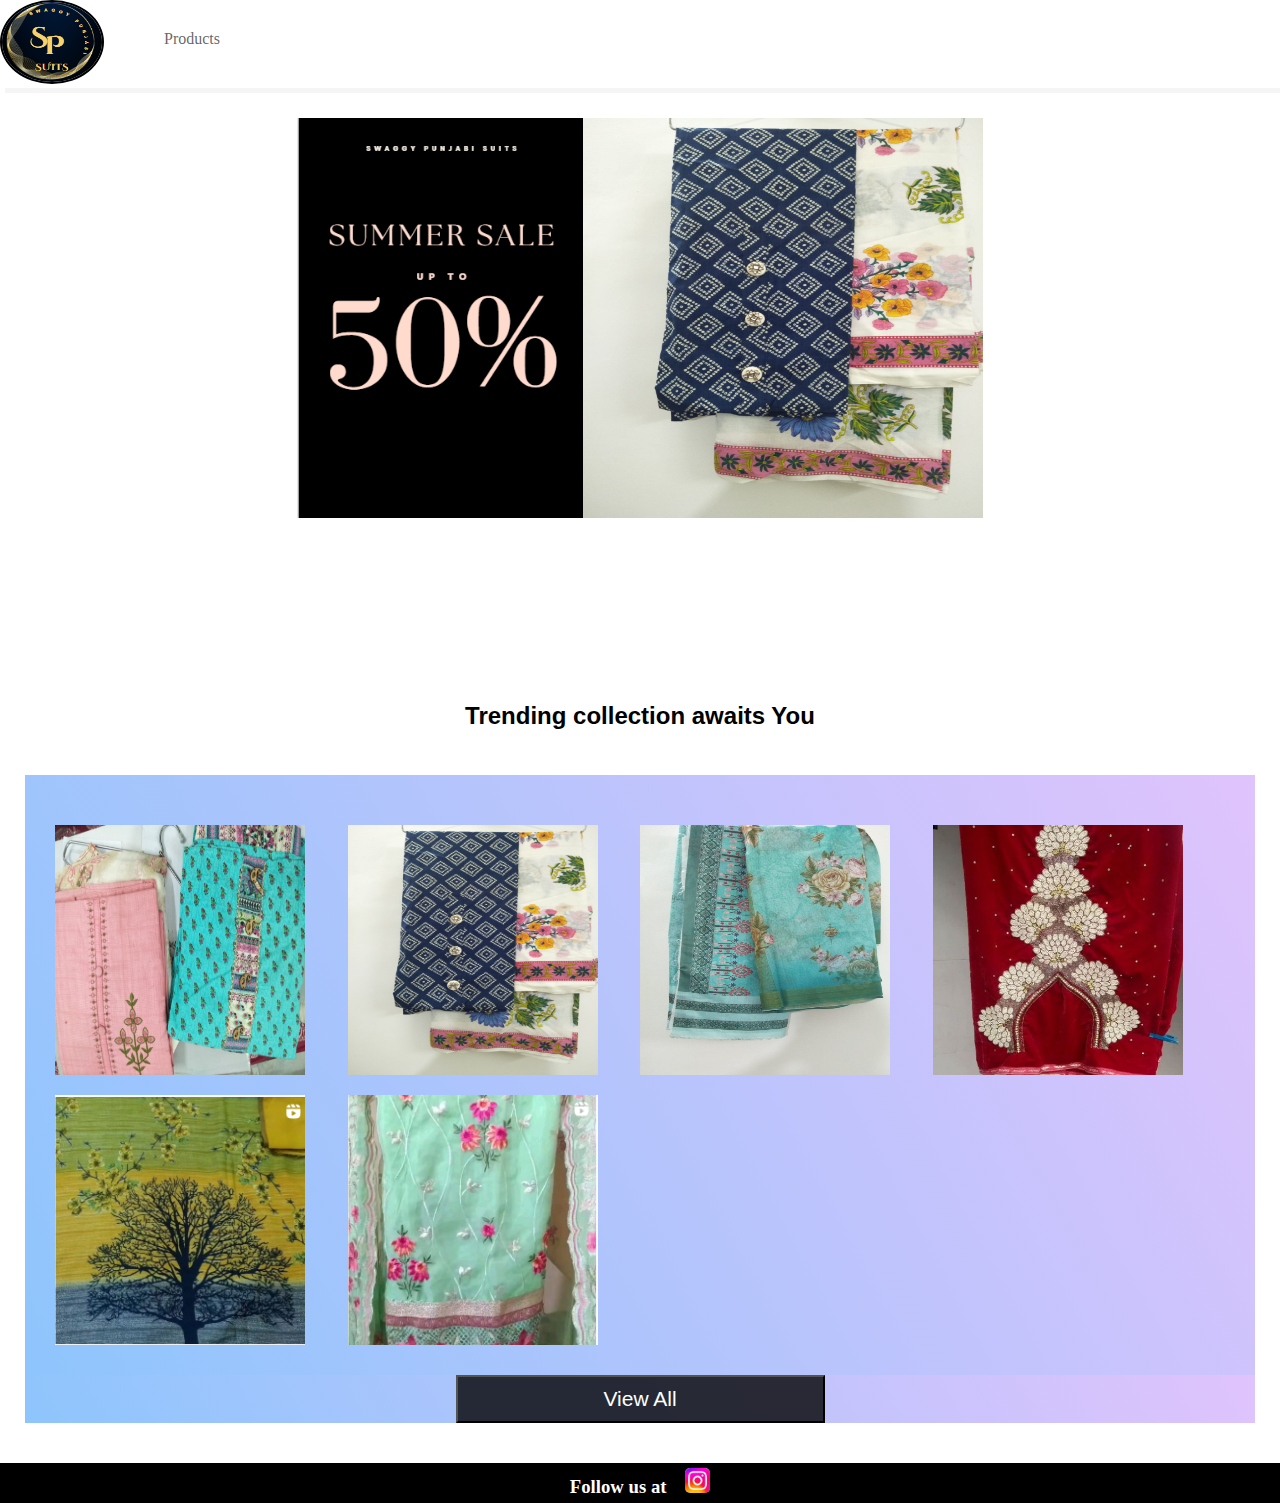
<file: index.html>
<!DOCTYPE html>
<html lang="en">
<head>
    <meta charset="UTF-8">
    <meta http-equiv="X-UA-Compatible" content="IE=edge">
    <meta name="viewport" content="width=device-width, initial-scale=1.0">
    <link rel="stylesheet" href="style.css">
    <title>Swaggy Punjabi Suits</title>
</head>
<body>
   
    <div id="navbar" class="nav-container">
        <div class="logo">
            <img src="spsLogo.png" alt="Swaggy Punjabi Suits">
        </div>
        <div class="nav-list nav-resp">
            <ul>
                <li><a href="products.html">Products</a></li>
                
            </ul>
        </div>
    </div>
<div id="header">
    <div class="header-left">
        <img id="sale" src="sale.png" alt="">
    </div>
    <div class="header-right">
        <img id="pic1" src="pic1.jpeg" alt="">
    </div>
</div>
<div id="collection">
    <h2>Trending collection awaits You</h2>
    <div id="collection-element">
        <img src="pic2.jpeg" alt="" class="cimage">
        <img src="pic1.jpeg" alt="" class="cimage">
        <img src="pic3.jpeg" alt="" class="cimage">
        <img src="suit4.png" alt="" class="cimage">
        <img src="suit9.png" alt="" class="cimage">
        <img src="suit15.png" alt="" class="cimage">

    </div>
    <div class="btn">
    <a href="products.html"><button id="view">View All</button></a>
</div>
</div>
<div id="footer">
    <h3>Follow us at &nbsp; &nbsp;<a href="https://www.instagram.com/swaggy_punjabi_suits/?hl=en"><img src="instaLogo.webp" alt=""></a></h3>
</div>

</body>
</html>
</file>
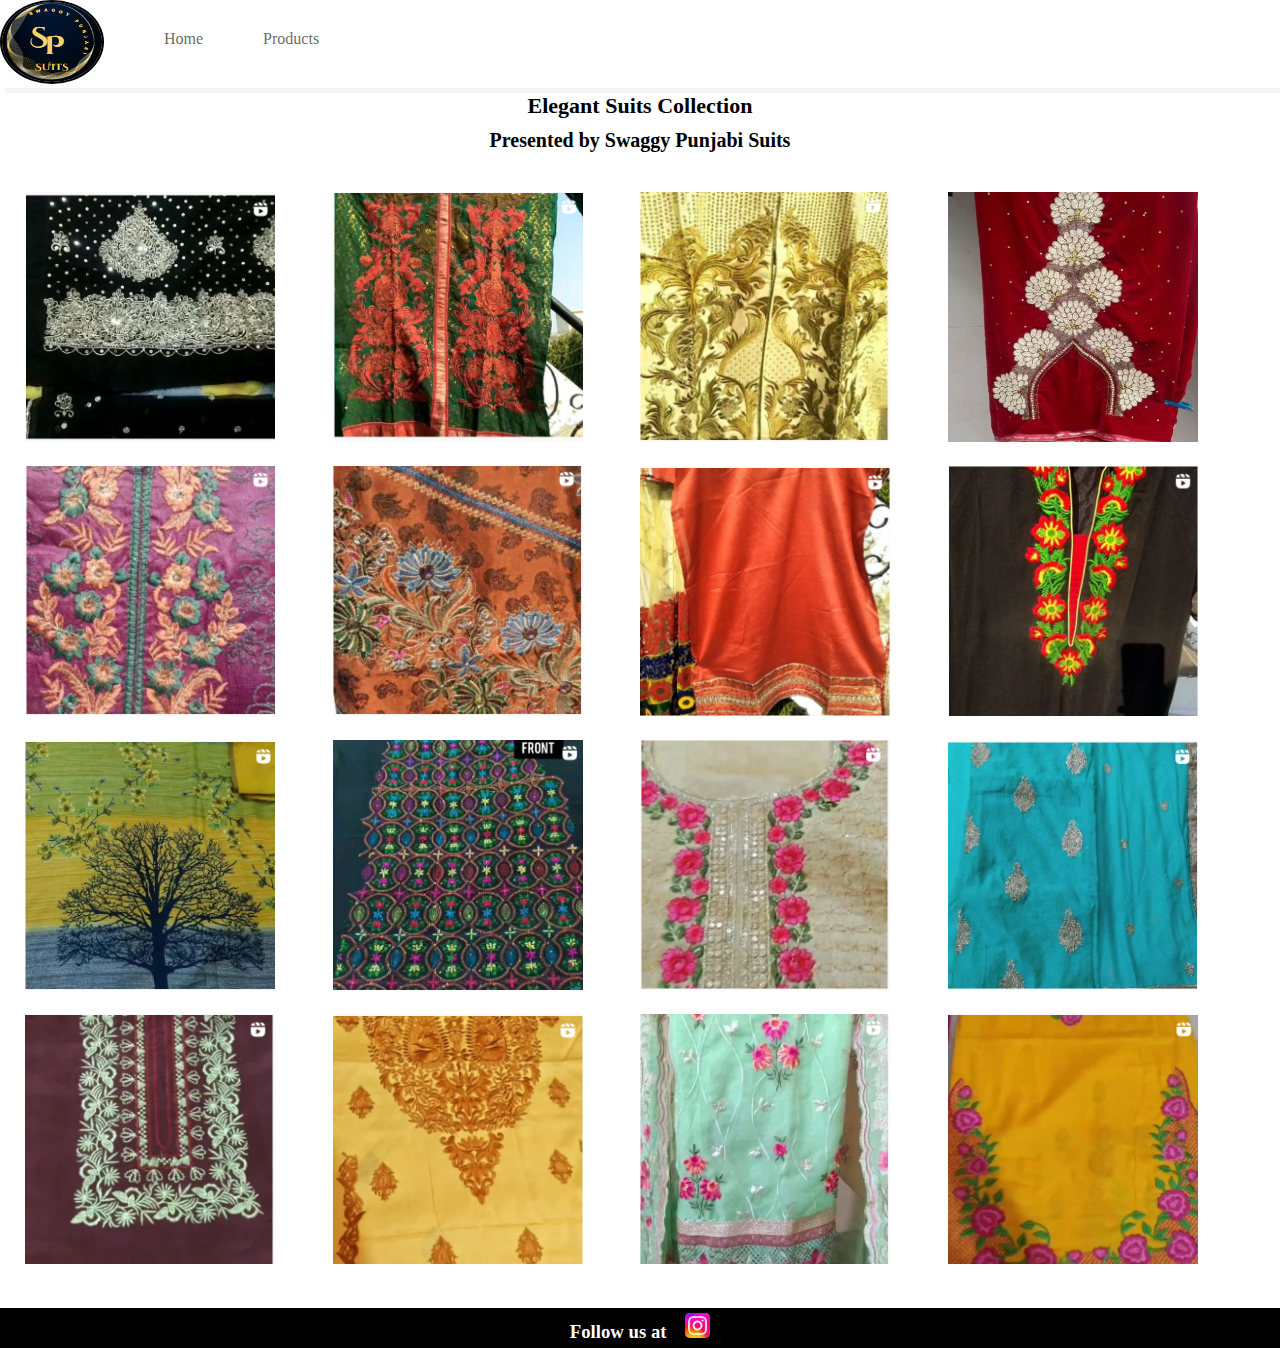
<file: products.html>
<!DOCTYPE html>
<html lang="en">
<head>
    <meta charset="UTF-8">
    <meta http-equiv="X-UA-Compatible" content="IE=edge">
    <meta name="viewport" content="width=device-width, initial-scale=1.0">
    <title>Videos</title>
    <link rel="stylesheet" href="videos.css">
</head>
<body>
    <div id="navbar" class="nav-container">
        <div class="logo">
            <img src="spsLogo.png" alt="Swaggy Punjabi Suits">
        </div>
        <div id="symbol" class="ham">
            <div></div>
            <div></div>
            <div></div>
        </div>
        <div class="nav-list nav-resp">
            <ul>
                <li><a href="index.html">Home</a></li>
                <li><a href="products.html">Products</a></li>
                
            </ul>
        
        </div>
    </div>
    <div class="heading-element">
    <h1 id="heading">Elegant Suits Collection</h1>
    <h2>Presented by Swaggy Punjabi Suits</h2>
</div>
    <div id="video-container">
       <div class="imageEl">
        <a href="https://www.instagram.com/reel/CYtF08VFBd2/?igshid=YmMyMTA2M2Y="><img id="img1" class="image" src="suit1.png" alt=""></a>
    </div>
    <div class="imageEl">
        <a href="https://www.instagram.com/reel/CXu5StWByXc/?igshid=YmMyMTA2M2Y="><img id="img2" class="image" src="suit2.png" alt=""></a>
    </div>
    <div class="imageEl">
        <a href="https://www.instagram.com/reel/CXffE44BbxW/?igshid=YmMyMTA2M2Y="><img id="img3" class="image" src="suit3.png" alt=""></a>
    </div>
    
    <div class="imageEl">
        <a href="https://www.instagram.com/reel/CXOM2DmhX8d/?igshid=YmMyMTA2M2Y="><img id="img4" class="image" src="suit4.png" alt=""></a>
    </div>
    
    <div class="imageEl">
        <a href="https://www.instagram.com/reel/CXGViAkhAuB/?igshid=YmMyMTA2M2Y="><img id="img5" class="image" src="suit5.png" alt=""></a>
    </div>
    <div class="imageEl">
        <a href="https://www.instagram.com/reel/CXDX-PehD8i/?igshid=YmMyMTA2M2Y="><img id="img6" class="image" src="suit6.png" alt=""></a>
    </div>
    <div class="imageEl">
        <a href="https://www.instagram.com/reel/CXA2h4ZB9Gt/?igshid=YmMyMTA2M2Y="><img id="img7" class="image" src="suit7.png" alt=""></a>
    </div>
    <div class="imageEl">
        <a href="https://www.instagram.com/reel/CW2mErLht7m/?igshid=YmMyMTA2M2Y="><img id="img8" class="image" src="suit8.png" alt=""></a>
    </div>
    <div class="imageEl">
        <a href="https://www.instagram.com/reel/CWpgsGDhczo/?igshid=YmMyMTA2M2Y="><img id="img9" class="image" src="suit9.png" alt=""></a>
    </div>
    <div class="imageEl">
        <a href="https://www.instagram.com/reel/CTjc-z9hop3/?igshid=YmMyMTA2M2Y="><img id="img10" class="image" src="suit10.png" alt=""></a>
    </div>
    <div class="imageEl">
        <a href="https://www.instagram.com/reel/CTPhNEJBpLo/?igshid=YmMyMTA2M2Y="><img id="img11" class="image" src="suit11.png" alt=""></a>
    </div>
    <div class="imageEl">
        <a href="https://www.instagram.com/reel/CTJ8mpZhPc3/?igshid=YmMyMTA2M2Y="><img id="img12" class="image" src="suit12.png" alt=""></a>
    </div>

    <div class="imageEl">
        <a href="https://www.instagram.com/reel/CTEcgEaJn0-/?igshid=YmMyMTA2M2Y="><img id="img13" class="image" src="suit13.png" alt=""></a>
    </div>
    <div class="imageEl">
        <a href="https://www.instagram.com/reel/CStXdmdJ9rP/?igshid=YmMyMTA2M2Y="><img id="img14" class="image" src="suit14.png" alt=""></a>
    </div>
    <div class="imageEl">
        <a href="https://www.instagram.com/reel/CR_DHOypq5L/?igshid=YmMyMTA2M2Y="><img id="img15" class="image" src="suit15.png" alt=""></a>
    </div>
    <div class="imageEl">
        <a href="https://www.instagram.com/reel/CSJXebAp-Tk/?igshid=YmMyMTA2M2Y="><img id="img16" class="image" src="suit16.png" alt=""></a>
    </div>
    </div>
    <div id="footer">
        <h3>Follow us at &nbsp; &nbsp;<a href="https://www.instagram.com/swaggy_punjabi_suits/?hl=en"><img src="instaLogo.webp" alt=""></a></h3>
    </div>

    
</body>
</html>
</file>
<file: style.css>
*{
    margin: 0;
    padding: 0;
}
.logo img{
    height: 80px;
    width: 100px;
    border-radius: 50%;
    border: 2px solid black;
}
.nav-container{
    background-color: #fff;
    box-shadow: 5px 5px whitesmoke;
    
    display: flex;
}
.nav-list ul{
    list-style:none;
    display: flex;
    padding: 10px;
    margin: 20px;
   

}

.nav-list ul li a{
    text-decoration: none;
    padding: 30px;
    color:rgba(0, 0, 0, 0.62);
    
    
}
.nav-list ul li a:hover{
    font-size: 19px;
    border-bottom: 3px solid hotpink;
}
#header{
     justify-content: center;
    margin-top: 30px;
    display: flex;
    max-width: 100%;
}
#header-right{
    width: 30%;
}
#sale{
    height: 400px;
}
#header-left{
    width: 30%;
}
#pic1{
    width: 400px;
    height: 400px;
}
.cimage{
    height:250px;
    width: 250px;
    margin-top: 20px;
}
#collection{
    margin-top: 20vh;

    
}
#collection h2{
    text-align: center;
    margin-bottom: 5vh;
    font-family: 'Trebuchet MS', 'Lucida Sans Unicode', 'Lucida Grande', 'Lucida Sans', Arial, sans-serif;
}
#collection-element{
    display: grid;
    grid-template-columns: repeat( auto-fit, minmax(250px, 1fr) );
    margin-left: 25px;
    margin-right: 25px;
    padding: 30px;
    background-color: #8EC5FC;
background-image: linear-gradient(62deg, #8EC5FC 0%, #E0C3FC 100%);

    
}
.btn{
    background-color: #8EC5FC;
background-image: linear-gradient(62deg, #8EC5FC 0%, #E0C3FC 100%);
margin-left: 25px;
    margin-right: 25px;
    text-align: center;
}
#view{
   font-size: 21px;
    padding: 10px;
    text-align: center;
    cursor: pointer;
    width: 30%;
    background-color: rgba(0, 0, 0, 0.794);
    color: white;
}
#view:hover{
    background-color: black;
}

#footer{
    margin-top: 40px;
    text-align: center;
    background-color: black;
    padding: 5px;
}
#footer h3{
    color: white;
}
#footer img{
    height: 25px;
    cursor: pointer;
    border-radius: 5px;
}
@media(max-width: 700px){
    #pic1{
        width: 300px;
    }
    
}
@media(max-width: 600px){
    #pic1{
        width: 200px;
    }
}
@media(max-width: 500px){
    #header{
        flex-wrap: wrap;
    }
    #pic1{
        display: none;
    }
}
</file>
<file: videos.css>
*{
    margin: 0;
    padding: 0;
}
.logo img{
    height: 80px;
    width: 100px;
    border-radius: 50%;
    border: 2px solid black;
}
.nav-container{
    background-color: #fff;
    box-shadow: 5px 5px whitesmoke;
    
    display: flex;
}
.nav-list ul{
    list-style:none;
    display: flex;
    padding: 10px;
    margin: 20px;
   

}

.nav-list ul li a{
    text-decoration: none;
    padding: 30px;
    color:rgba(0, 0, 0, 0.62);
    
    
}

.nav-list ul li a:hover{
    font-size: 19px;
    border-bottom: 3px solid hotpink;
}
.heading-element{
    text-align: center;
    margin-top: 5px;
    margin-bottom: 5px;
}
#heading{
    font-size: 22px;
    font-family: "comic sans Ms";
}
h2{
    font-size: 20px;
    margin-top: 10px;
}
#video-container{
    display: grid;
    grid-template-columns: repeat( auto-fit, minmax(250px, 1fr) );
    margin-top: 20px;
   
    margin-left: 25px;
    margin-right: 25px;
}
.image{
    height: 250px;
    width: 250px;
    margin-top: 20px;
}
#footer{
    margin-top: 40px;
    text-align: center;
    background-color: black;
    padding: 5px;
}
#footer h3{
    color: white;
}
#footer img{
    height: 25px;
    cursor: pointer;
    border-radius: 5px;
}
@media(max-width: 290px){
    .image{
        width: 200px;
        height: 200px;
    }
}
@media(max-width: 380px){
    #navbar>.ham{
                
        border: 1px dotted black;
         width: 65px;
         box-sizing: border-box;
         right: 10px;
         top: 20px;
         position:absolute;
         cursor: pointer;
     }
#navbar>.ham div{
         background-color: black;
         margin: 7px;
         padding: 3px;
     }
     #navbar> .nav-list ul{
        display: none;
        
     } 
     #navbar>.ham:hover .nav-list ul{
        display: block;
        position: relative;
        z-index: 1;
     }
     
     #navbar>.nav-list ul li{
        margin-top: 15px;
        padding: 10px;
     }
    
     .nav-list ul li a:hover{
        border-bottom: none;
     }
}
</file>
